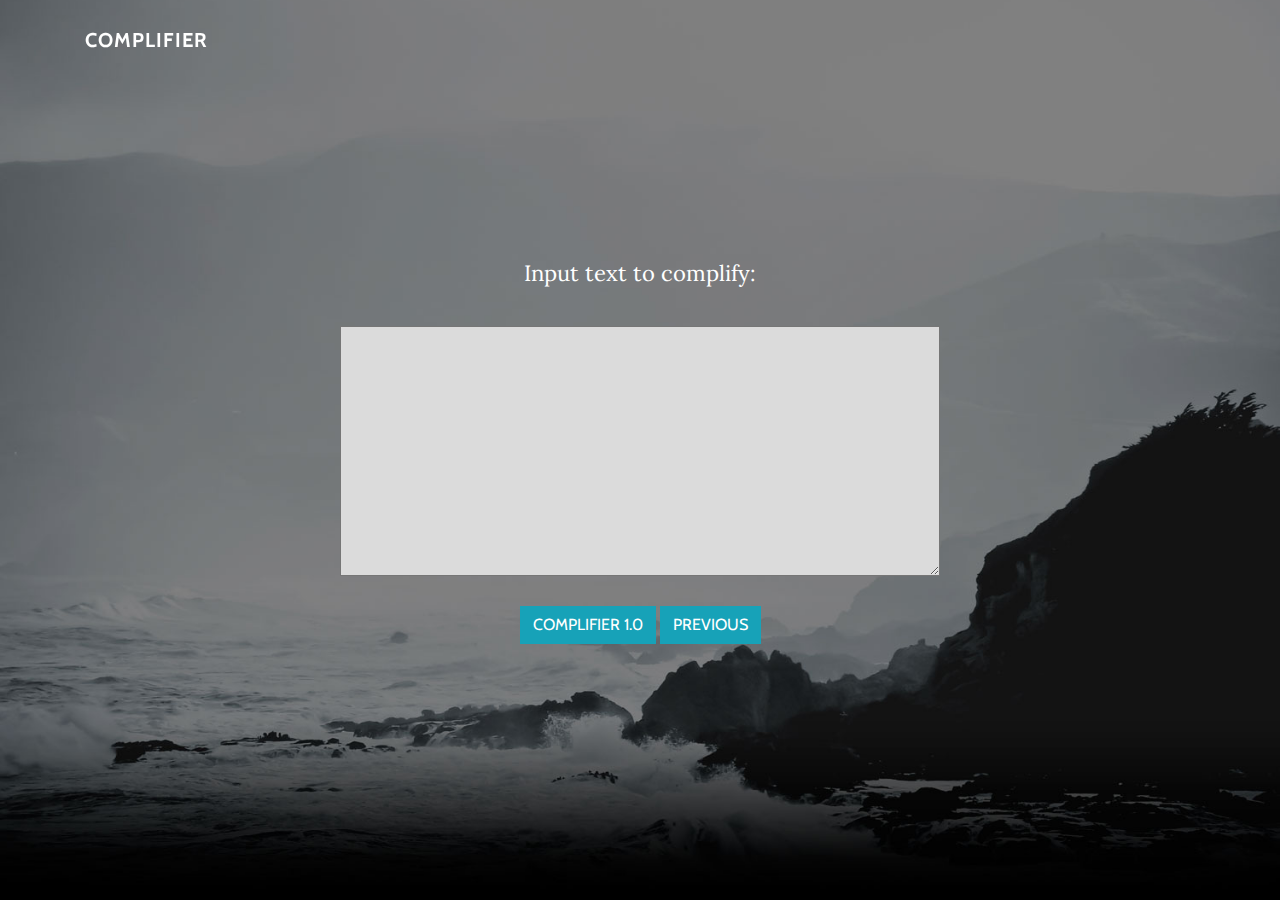
<file: templates/inputtext.html>
<!DOCTYPE html>
<html>

<head>

    <meta charset="utf-8">
    <meta name="viewport" content="width=device-width, initial-scale=1, shrink-to-fit=no">
    <meta name="description" content="">
    <meta name="author" content="">

    <!-- <title>Grayscale - Start Bootstrap Theme</title> -->
    <title>Complify - NLP Final Project</title>
    <!-- Bootstrap core CSS -->
    <link href="/static/vendor/bootstrap/css/bootstrap.min.css" rel="stylesheet">

    <!-- Custom fonts for this template -->
    <link href="/static/vendor/font-awesome/css/font-awesome.min.css" rel="stylesheet" type="text/css">
    <link href="https://fonts.googleapis.com/css?family=Lora:400,700,400italic,700italic" rel="stylesheet" type="text/css">
    <link href='https://fonts.googleapis.com/css?family=Cabin:700' rel='stylesheet' type='text/css'>

    <!-- Custom styles for this template -->
    <link href="/static/css/grayscale.min.css" rel="stylesheet">

  </head>

  <body id="page-top">

<body>

	 <!-- Navigation -->
    <nav class="navbar navbar-expand-lg navbar-light fixed-top" id="mainNav">
      <div class="container">
        <a class="navbar-brand js-scroll-trigger" href=''>Complifier</a>
      </div>
    </nav>

        <header class="masthead">
      <div class="intro-body">
        <div class="container">
          <div class="row">
            <div class="col-lg-8 mx-auto">
              <form method="post" action='/complifing'>
              	<p class="intro-text">Input text to complify:</p>
              	<textarea type="text" maxlength="5000000" name="input" size="5000" style="width:600px;height:250px;background-color:#dbdbdb;"></textarea><br><br>
              	<button type="submit" class="btn btn-info">Complifier 1.0</button>
                <a href="{{ link }}" class="btn btn-info" role="button">Previous</a>
              </form>
            </div>
          </div>
        </div>
      </div>
    </header>

</body>
</html>
</file>
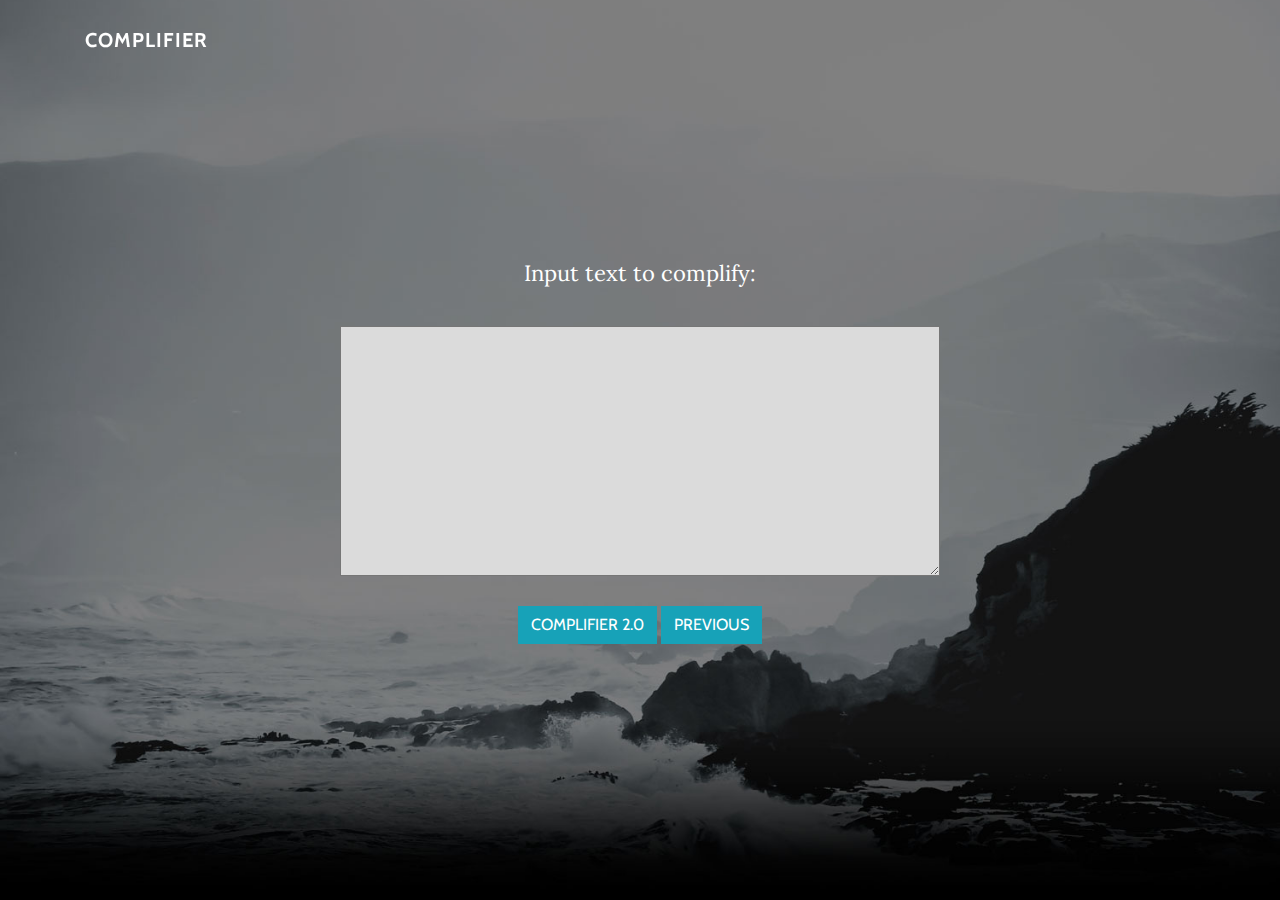
<file: templates/inputtext2.html>
<!DOCTYPE html>
<html>

<head>

    <meta charset="utf-8">
    <meta name="viewport" content="width=device-width, initial-scale=1, shrink-to-fit=no">
    <meta name="description" content="">
    <meta name="author" content="">

    <!-- <title>Grayscale - Start Bootstrap Theme</title> -->
    <title>Complify - NLP Final Project</title>
    <!-- Bootstrap core CSS -->
    <link href="/static/vendor/bootstrap/css/bootstrap.min.css" rel="stylesheet">

    <!-- Custom fonts for this template -->
    <link href="/static/vendor/font-awesome/css/font-awesome.min.css" rel="stylesheet" type="text/css">
    <link href="https://fonts.googleapis.com/css?family=Lora:400,700,400italic,700italic" rel="stylesheet" type="text/css">
    <link href='https://fonts.googleapis.com/css?family=Cabin:700' rel='stylesheet' type='text/css'>

    <!-- Custom styles for this template -->
    <link href="/static/css/grayscale.min.css" rel="stylesheet">

  </head>

  <body id="page-top">

<body>

	 <!-- Navigation -->
    <nav class="navbar navbar-expand-lg navbar-light fixed-top" id="mainNav">
      <div class="container">
        <a class="navbar-brand js-scroll-trigger" href=''>Complifier</a>
      </div>
    </nav>

        <header class="masthead">
      <div class="intro-body">
        <div class="container">
          <div class="row">
            <div class="col-lg-8 mx-auto">
              <form method="post" action='/complifing2'>
              	<p class="intro-text">Input text to complify:</p>
              	<textarea type="text" maxlength="5000000" name="input2" size="5000" style="width:600px;height:250px;background-color:#dbdbdb;"></textarea><br><br>
              	<button type="submit" class="btn btn-info">Complifier 2.0</button>
                <a href="{{ link }}" class="btn btn-info" role="button">Previous</a>
              </form>
            </div>
          </div>
        </div>
      </div>
    </header>

</body>
</html>
</file>
<file: static/css/grayscale.min.css>
/*!
 * Start Bootstrap - Grayscale v4.0.0-beta.2 (https://startbootstrap.com/template-overviews/grayscale)
 * Copyright 2013-2017 Start Bootstrap
 * Licensed under MIT (https://github.com/BlackrockDigital/startbootstrap-grayscale/blob/master/LICENSE)
 */body{font-family:Lora,'Helvetica Neue',Helvetica,Arial,sans-serif;position:relative;width:100%;height:100%;color:#fff;background-color:#000}html{width:100%;height:100%}h1,h2,h3,h4,h5,h6{font-family:Cabin,'Helvetica Neue',Helvetica,Arial,sans-serif;font-weight:700;margin:0 0 35px;letter-spacing:1px;text-transform:uppercase}p{font-size:16px;line-height:1.5;margin:0 0 25px}@media (min-width:768px){p{font-size:18px;line-height:1.6;margin:0 0 35px}}a{-webkit-transition:all .2s ease-in-out;-moz-transition:all .2s ease-in-out;transition:all .2s ease-in-out;color:#42dca3}a:focus,a:hover{text-decoration:none;color:#1d9b6c}#mainNav{font-family:Cabin,'Helvetica Neue',Helvetica,Arial,sans-serif;margin-bottom:0;text-transform:uppercase;border-bottom:1px solid rgba(255,255,255,.3);background-color:#000}#mainNav .navbar-toggler{font-size:14px;padding:11px;color:#fff;border:1px solid #fff}#mainNav .navbar-brand{font-weight:700}#mainNav a{color:#fff}#mainNav .navbar-nav .nav-item{-webkit-transition:background .3s ease-in-out;-moz-transition:background .3s ease-in-out;transition:background .3s ease-in-out}#mainNav .navbar-nav .nav-item:hover{color:fade(white,80%);outline:0;background-color:transparent}#mainNav .navbar-nav .nav-item:active,#mainNav .navbar-nav .nav-item:focus{outline:0;background-color:transparent}@media (min-width:992px){#mainNav{padding-top:20px;padding-bottom:20px;-webkit-transition:background .3s ease-in-out,padding-top .3s ease-in-out,padding-bottom .3s;-moz-transition:background .3s ease-in-out,padding-top .3s ease-in-out,padding-bottom .3s;transition:background .3s ease-in-out,padding-top .3s ease-in-out,padding-bottom .3s;letter-spacing:1px;border-bottom:none;background:0 0}#mainNav.navbar-shrink{padding-top:10px;padding-bottom:10px;border-bottom:1px solid rgba(255,255,255,.3);background:#000}#mainNav .nav-link.active{outline:0;background-color:rgba(255,255,255,.3)}#mainNav .nav-link.active:hover{color:#fff}}.masthead{display:table;width:100%;height:auto;padding:200px 0;text-align:center;color:#fff;background:url(../img/intro-bg.jpg) no-repeat bottom center scroll;background-color:#000;-webkit-background-size:cover;-moz-background-size:cover;-o-background-size:cover;background-size:cover}.masthead .intro-body{display:table-cell;vertical-align:middle}.masthead .intro-body .brand-heading{font-size:50px}.masthead .intro-body .intro-text{font-size:18px}@media (min-width:768px){.masthead{height:100%;padding:0}.masthead .intro-body .brand-heading{font-size:100px}.masthead .intro-body .intro-text{font-size:22px}}.btn-circle{font-size:26px;width:55px;height:55px;margin-top:15px;line-height:45px;-webkit-transition:background .3s ease-in-out;-moz-transition:background .3s ease-in-out;transition:background .3s ease-in-out;color:#fff;border:2px solid #fff;border-radius:100%!important;background:0 0}.btn-circle:focus,.btn-circle:hover{color:#fff;outline:0;background:rgba(255,255,255,.1)}.content-section{padding-top:150px;padding-bottom:150px}.download-section{color:#fff;background:url(../img/downloads-bg.jpg) no-repeat center center scroll;background-color:#000;-webkit-background-size:cover;-moz-background-size:cover;-o-background-size:cover;background-size:cover}#map{width:100%;height:300px}@media (min-width:992px){.content-section{padding-top:200px;padding-bottom:200px}#map{height:350px}}.btn{font-family:Cabin,'Helvetica Neue',Helvetica,Arial,sans-serif;font-weight:400;-webkit-transition:all .3s ease-in-out;-moz-transition:all .3s ease-in-out;transition:all .3s ease-in-out;text-transform:uppercase;border-radius:0}.btn-default{color:#42dca3;border:1px solid #42dca3;background-color:transparent}.btn-default:focus,.btn-default:hover{color:#000;border:1px solid #42dca3;outline:0;background-color:#42dca3}ul.banner-social-buttons{margin-top:0}@media (max-width:1199px){ul.banner-social-buttons{margin-top:15px}}@media (max-width:767px){ul.banner-social-buttons li{display:block;margin-bottom:20px;padding:0}ul.banner-social-buttons li:last-child{margin-bottom:0}}footer{padding:50px 0}footer p{font-size:14px;margin:0}::-moz-selection{background:#fcfcfc;background:rgba(255,255,255,.2);text-shadow:none}::selection{background:#fcfcfc;background:rgba(255,255,255,.2);text-shadow:none}img::selection{background:0 0}img::-moz-selection{background:0 0}body{-webkit-tap-highlight-color:rgba(255,255,255,.2)}
</file>
